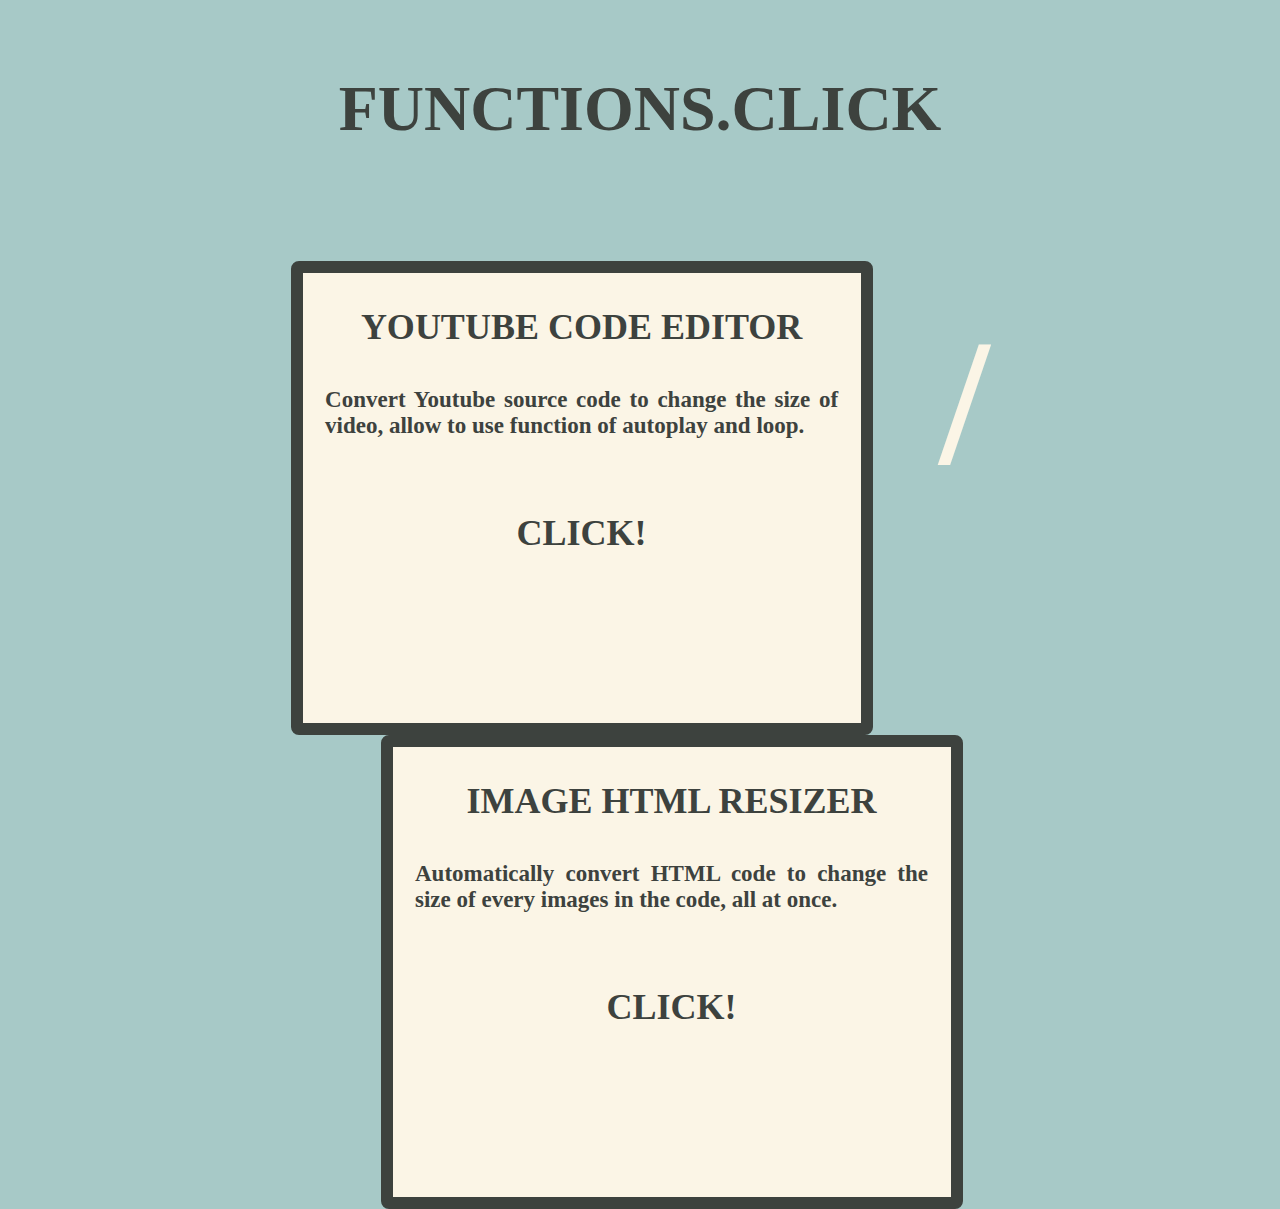
<file: index.html>
<!DOCTYPE html>
<html>
    <head>
        <title>FUNCTIONS | YOUTUBE CODE EDITOR</title>
        <link rel = "stylesheet" href = "style/style.css">
        <meta name="description" content="Convert HTML to change youtube and image size and allow different functions(autoplay & loop).">
        <meta property="og:image" content="">
        <meta property="og:type" content="website">
        <meta property="og:description" content="Convert HTML to change youtube and image size and allow different functions(autoplay & loop).">
        <meta property="og:url" content="http://functions.click/youtube-sourcecode-editor">
        <meta property="og:title" content="FUNCTIONS | YOUTUBE SOURCE CODE EDITOR">
        <meta name ="twitter:title" content="FUNCTIONS | YOUTUBE SOURCE CODE EDITOR">
        
    </head>
    <body class = "IndexBody">
        <div class = "IndexEmptyBody">
        </div>
        <div class = "IndexTitle">
            <h1 class = "IndexTitle_h1"><a onclick = 'href="http://functions.click"; traget="_self"'>FUNCTIONS.CLICK</a></h1>
        </div>
        <div class = "IndexEmptyBody2"></div>
        <div class = "IndexMenuBar">
                <span class = "IndexMenu" style="margin-right: 7vh;" onclick="location.href='/youtube-sourcecode-editor'">
                    <div class = "IndexMenuTextAlign">
                    <h1 class ="IndexMenuTextTitle">YOUTUBE CODE EDITOR</h2>
                    <h5 style = "font-size: 23px; padding-bottom:35px;">Convert Youtube source code to change the size of video, allow to use function of autoplay and loop.</h5>
                    <div style="text-align: bottom;"><h1 class="Index_Click";>CLICK!</h1></div>
                </div>
                </span>
                <h1 class = "IndexSlash">/</h1>
                <span class = "IndexMenu" style="margin-left: 7vh;" onclick="location.href='/image-html-resizer'">
                    <div class = "IndexMenuTextAlign">
                    <h1 class ="IndexMenuTextTitle">IMAGE HTML RESIZER</h2>
                    <h5 style = "font-size: 23px; padding-bottom:35px;">Automatically convert HTML code to change the size of every images in the code, all at once.</h5>
                    <div style="vertical-align: bottom;"><h1 class="Index_Click">CLICK!</h1></div>
                </div>
                </span>
        </div>
    </body>
</html>
</file>
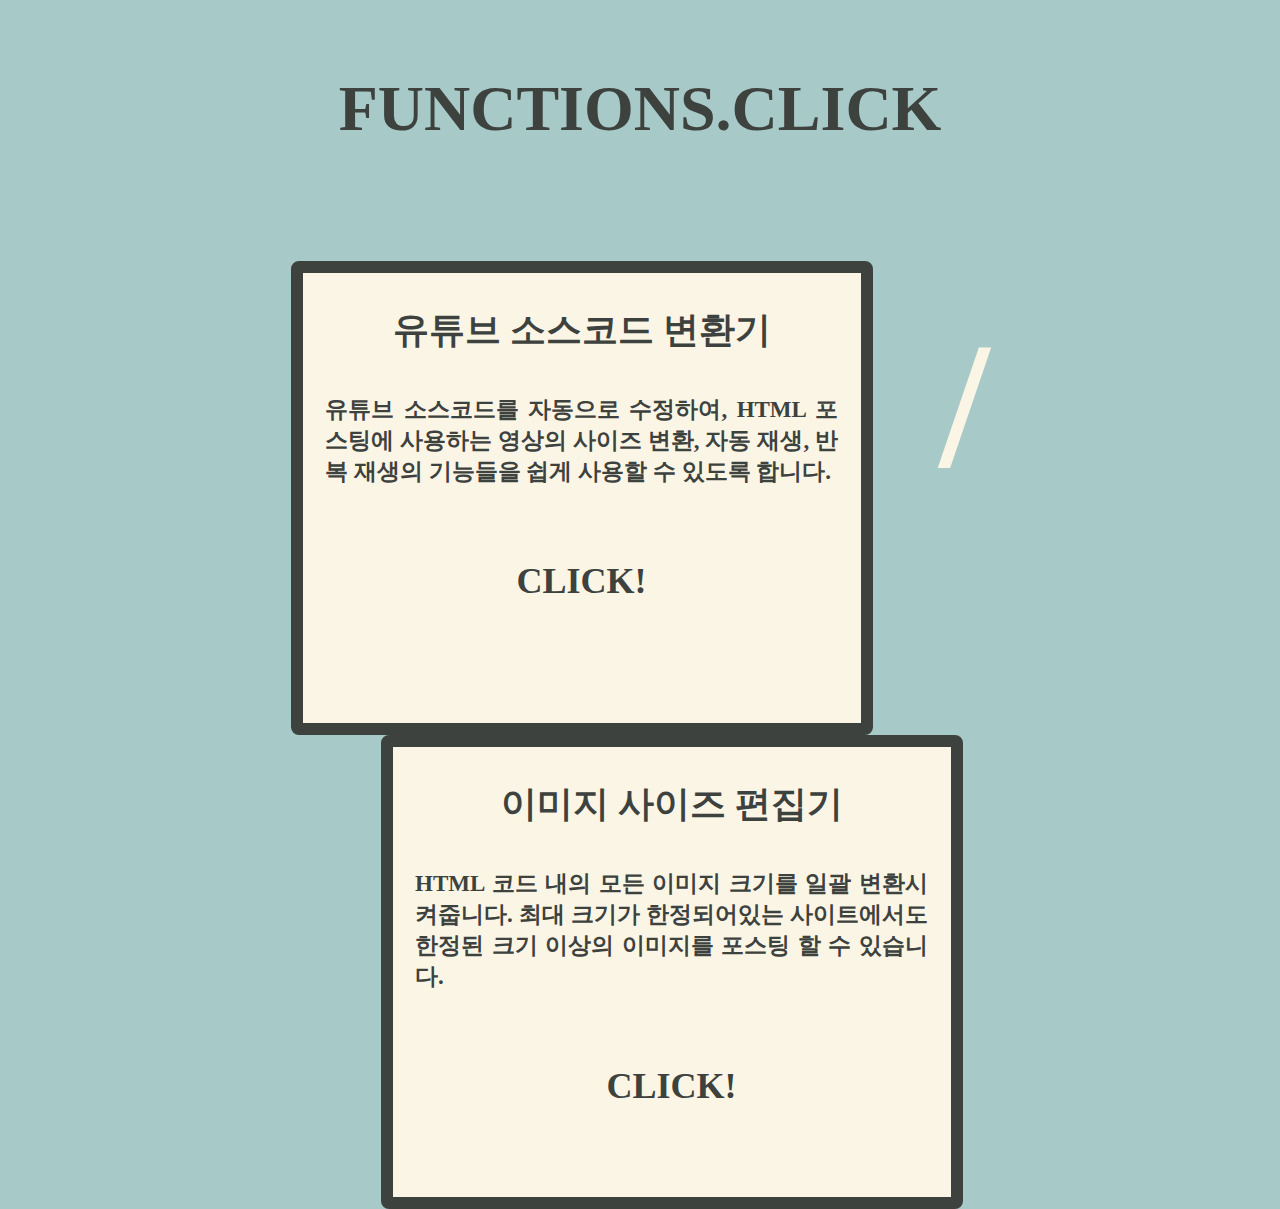
<file: ko/index.html>
<!DOCTYPE html>
<html>
    <head>
        <title>FUNCTIONS | 유튜브 소스코드 변환기 & 이미지 사이즈 편집기</title>
        <link rel = "stylesheet" href = "../style/style.css">
        <meta name="description" content="유튜브 영상의 사이즈를 변환, 자동 재생 및 반복 재생의 기능을 수행하도록 소스코드를 수정. HTML 이미지 코드를 읽어들여, 크기를 일괄 수정하는 기능을 제공.">
        <meta property="og:image" content="">
        <meta property="og:type" content="website">
        <meta property="og:description" content="유튜브 영상의 사이즈를 변환, 자동 재생 및 반복 재생의 기능을 수행하도록 소스코드를 수정. HTML 이미지 코드를 읽어들여, 크기를 일괄 수정하는 기능을 제공.">
        <meta property="og:url" content="http://functions.click/ko/index">
        <meta property="og:title" content="FUNCTIONS | 유튜브 소스코드 변환기 & 이미지 사이즈 편집기">
        <meta name ="twitter:title" content="FUNCTIONS | 유튜브 소스코드 변환기 & 이미지 사이즈 편집기">
    </head>
    <body class = "IndexBody">
        <div class = "IndexEmptyBody">
        </div>
        <div class = "IndexTitle">
            <h1 class = "IndexTitle_h1"><a onclick = 'href="/ko/index"; traget="_self"'>FUNCTIONS.CLICK</a></h1>
        </div>
        <div class = "IndexEmptyBody2"></div>
        <div class = "IndexMenuBar">
                <span class = "IndexMenu" style="margin-right: 7vh;" onclick="location.href='/ko/youtube-sourcecode-editor'">
                    <div class = "IndexMenuTextAlign">
                    <h1 class ="IndexMenuTextTitle">유튜브 소스코드 변환기</h2>
                    <h5 style = "font-size: 23px; padding-bottom:35px;">
                        유튜브 소스코드를 자동으로 수정하여, HTML 포스팅에 사용하는 영상의 사이즈 변환, 자동 재생, 반복 재생의 기능들을 쉽게 사용할 수 있도록 합니다.</h5>
                    <div style="text-align: bottom;"><h1 class="Index_Click";>CLICK!</h1></div>
                </div>
                </span>
                <h1 class = "IndexSlash">/</h1>
                <span class = "IndexMenu" style="margin-left: 7vh;" onclick="location.href='/ko/image-html-resizer'">
                    <div class = "IndexMenuTextAlign">
                    <h1 class ="IndexMenuTextTitle">이미지 사이즈 편집기</h2>
                    <h5 style = "font-size: 23px; padding-bottom:35px;">HTML 코드 내의 모든 이미지 크기를 일괄 변환시켜줍니다. 최대 크기가 한정되어있는 사이트에서도 한정된 크기 이상의 이미지를 포스팅 할 수 있습니다.</h5>
                    <div style="vertical-align: bottom;"><h1 class="Index_Click">CLICK!</h1></div>
                </div>
                </span>
        </div>
    </body>
</html>
</file>
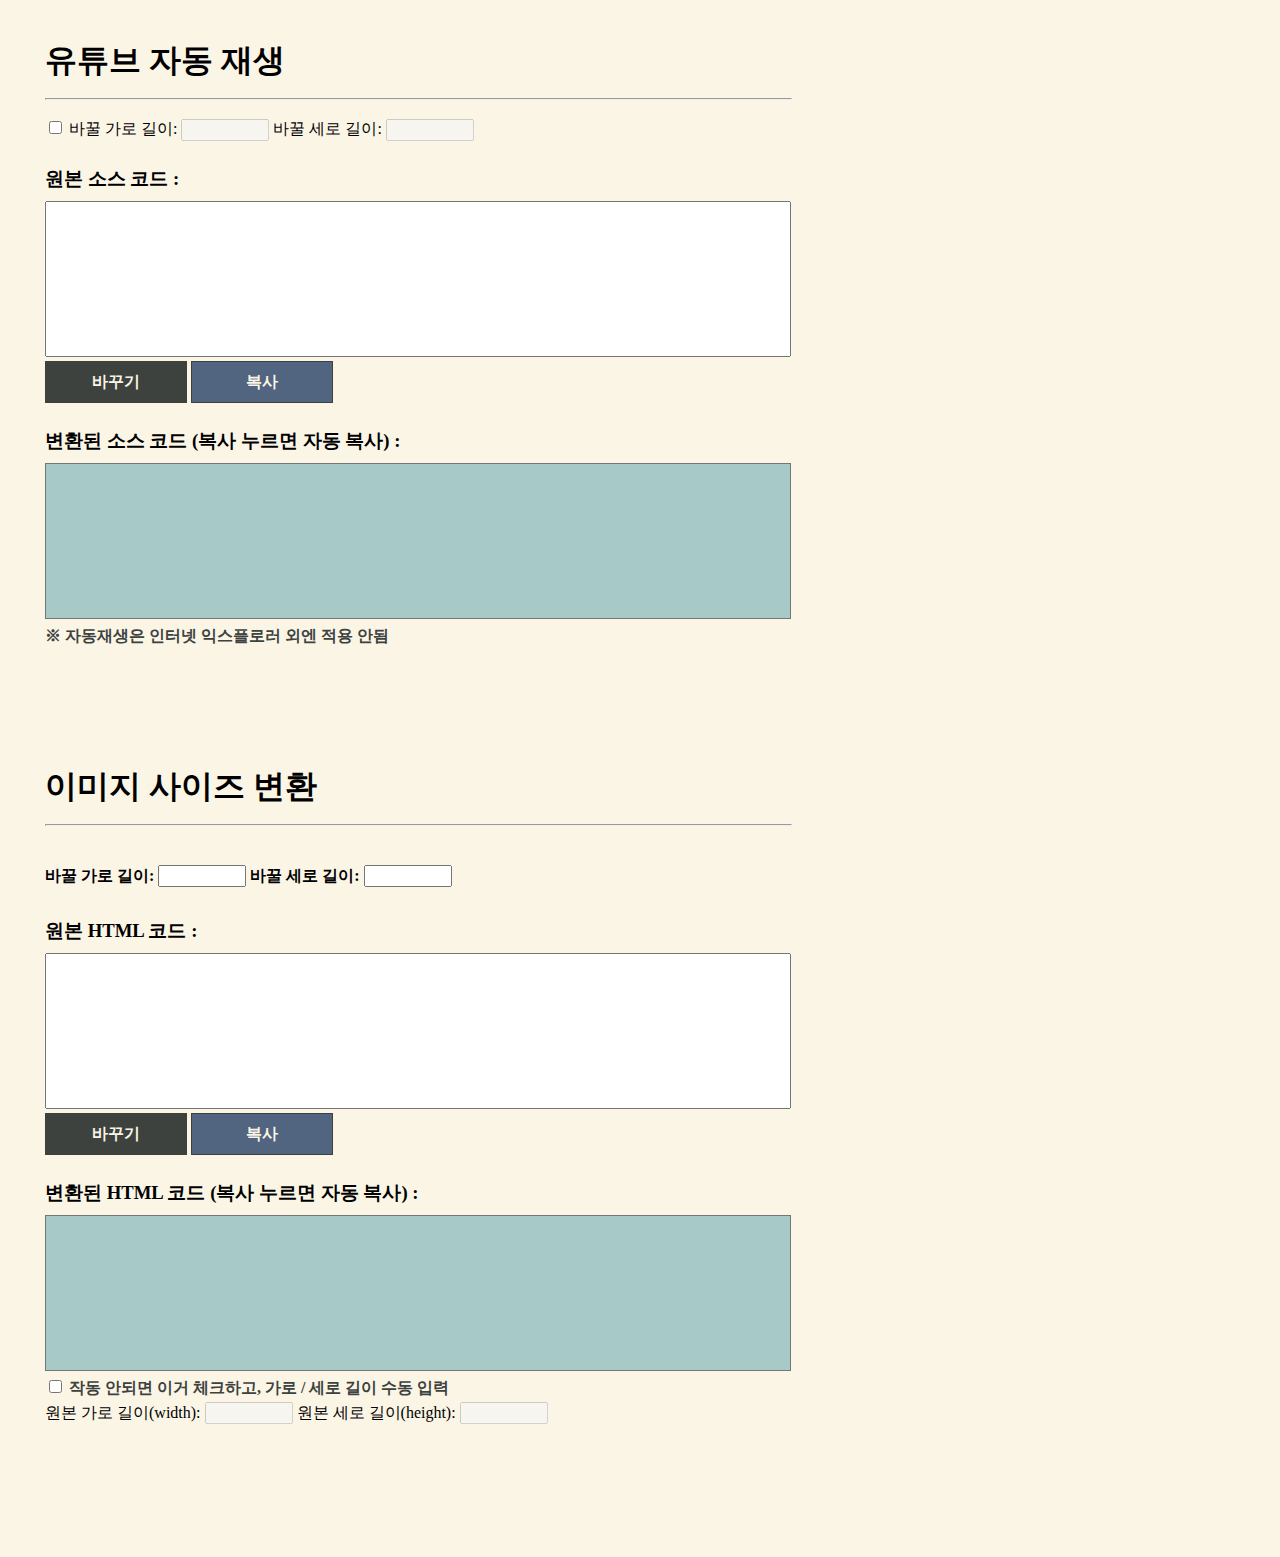
<file: hiddenpage.html>
<!DOCTYPE html>
<html>
    <head>
        <script data-ad-client="ca-pub-8762529980430228" async src="https://pagead2.googlesyndication.com/pagead/js/adsbygoogle.js"></script>
        <title>유튜브 자동 재생 & HTML 이미지 사이즈 변환기</title>
        <link rel = "stylesheet" href = "..\style\style.css">
    </head>
    <body>
    <div style="padding-left: 5vh; padding-top: 2vh; padding-bottom: 5vh;">
        <h1 style="margin-bottom: 15px;">유튜브 자동 재생</h1>
        <hr style="text-align: left; width: 745px; margin:0; color:darkgray"><br>
        <input type="checkbox" onclick="youtube_openText()">
        바꿀 가로 길이: <input type="number" id="youtube_width" class="small_box" min="1" step="1" maxlength="10" oninput="youtube_numberLength()" disabled>
        바꿀 세로 길이: <input type="number" id="youtube_height" class="small_box" min="1" step="1" maxlength="10" oninput="youtube_numberLength()" disabled>
        <p>
        <h3 class = "textarea_Title">원본 소스 코드 :</h3>
        <textarea id="youtube_before" class = "big_textbox" maxlength="30000"></textarea><br>
        <span class = "button_blue" id = "youtube_button" onclick = "sourceConvert()">바꾸기</span>
        <span class = "button_white" id = "youtube_copy" onclick="copy('youtube_after')">복사</span>
        </p>
        <p>
        <h3 class = "textarea_Title">변환된 소스 코드 (복사 누르면 자동 복사) :</h3>
        <textarea id="youtube_after" class = "big_textbox_result"></textarea>
        <h4 class ="error" id = "youtube_error">※ 자동재생은 인터넷 익스플로러 외엔 적용 안됨</h4>
        </p>
    </div>
    <br>
    <div style="padding-left: 5vh; padding-top: 2vh; padding-bottom: 5vh;">
        <h1 style="margin-bottom: 15px;">이미지 사이즈 변환</h1>
        <hr style="text-align: left; width: 745px; margin:0; color:darkgray"><br>
        <h4>
            바꿀 가로 길이: <input type="number" id="image_width" class="small_box" min="1" step="1" maxlength="10" oninput="image_numberLength()">
            바꿀 세로 길이: <input type="number" id="image_height" class="small_box" min="1" step="1" maxlength="10" oninput="image_numberLength()"><br>
            </h4>
            <p>
            <h3 class = "textarea_Title">원본 HTML 코드 :</h3>
            <textarea id="image_before" class = "big_textbox" maxlength="30000"></textarea><br>
            <span class = "button_blue" id = "image_button" onclick="image_convert()">바꾸기</span>
            <span class = "button_white" id = "image_copy" onclick="copy('image_after')">복사</span>
        </p>
        <p>
            <h3 class = "textarea_Title">변환된 HTML 코드 (복사 누르면 자동 복사) :</h3>
            <textarea id="image_after" class = "big_textbox_result"></textarea>
            <h4 class = "error" style="margin-bottom: 0px; padding-bottom: 3px;"><input type="checkbox" id="INW_checkBox" onclick="image_openText()"> 작동 안되면 이거 체크하고, 가로 / 세로 길이 수동 입력<br></h4>
            원본 가로 길이(width): <input type="number" id="INW_width" class ="small_box" min="1" step="1" maxlength="10" oninput="image_numberLength()" disabled>
            원본 세로 길이(height): <input type="number" id="INW_height" class ="small_box" min="1" step="1" maxlength="10" oninput="image_numberLength()" disabled>
            <script src="..\script\hiddenpage.js"></script>
        </p>
    </div>
    <br><br><br><br>
    </body>
</html>
</file>
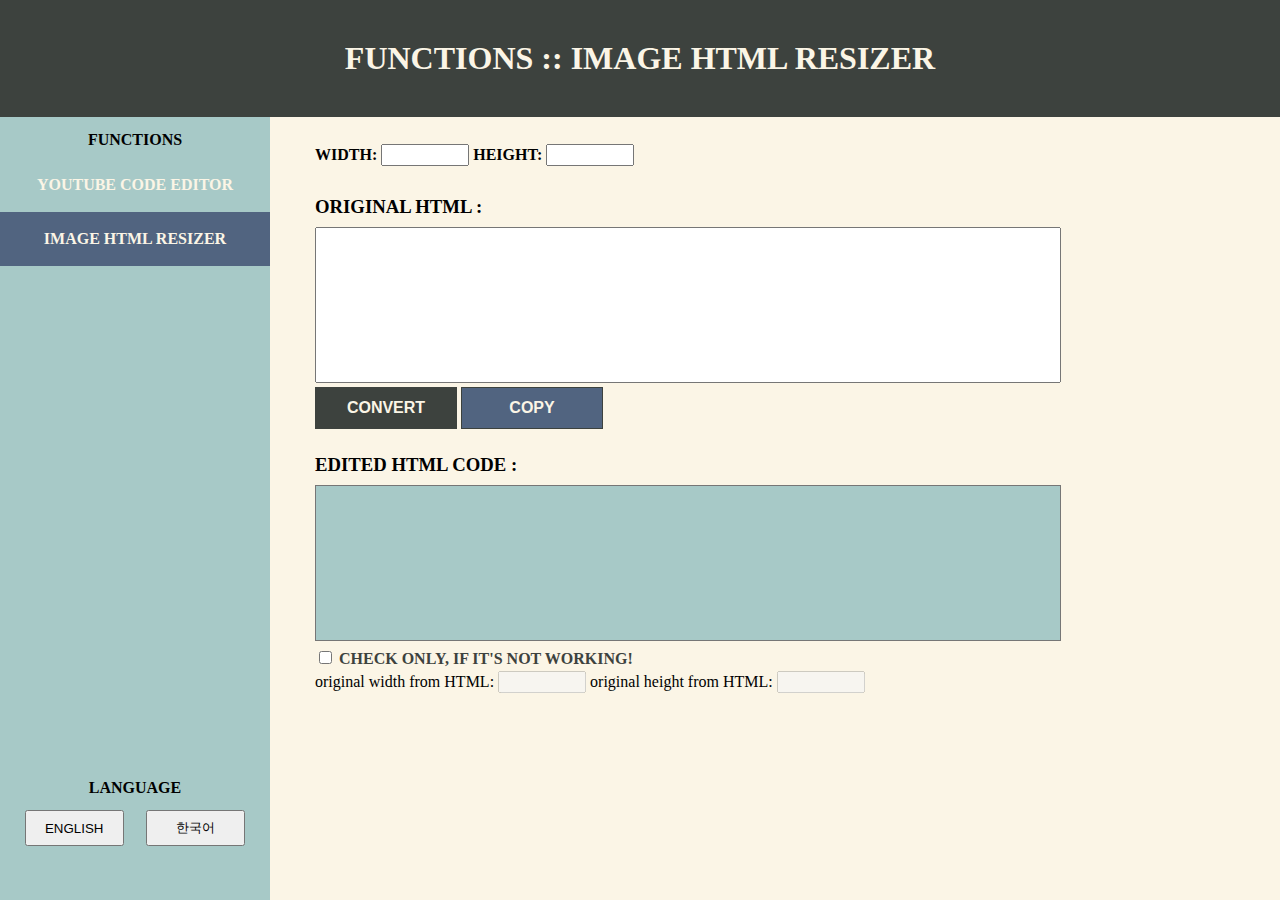
<file: image-html-resizer.html>
<!DOCTYPE html>
<html>
    <head>
        <script data-ad-client="ca-pub-8762529980430228" async src="https://pagead2.googlesyndication.com/pagead/js/adsbygoogle.js"></script>
        <title>FUNCTIONS | IMAGE HTML RESIZER</title>
        <link rel = "stylesheet" href = "..\style\style.css">
        <meta name="description" content="Automatically convert HTML code to change the size of every images in the code, all at once.">
        <meta property="og:image" content="">
        <meta property="og:type" content="website">
        <meta property="og:description" content="Automatically convert HTML code to change the size of every images in the code, all at once.">
        <meta property="og:url" content="http://functions.click/image-html-resizer">
        <meta property="og:title" content="FUNCTIONS | IMAGE HTML RESIZER">
        <meta name ="twitter:title" content="FUNCTIONS | IMAGE HTML RESIZER">
    </head>
    <body>
        <div class = "upperSite">
            <h1 class = "h1Title"><a onclick = 'href="http://functions.click"; traget="_self"'>FUNCTIONS :: IMAGE HTML RESIZER</a></h1>
        </div>
        <div class = "container">
            <div class = "menuAndLang">
                <h4 style="text-align: center; margin-bottom: 0; margin-top: 0.5vh; color:purple"></h4>
                <div class = "menu">
                    <li class = "menuHeader">FUNCTIONS</li>
                    <li class = "menuList"><a onclick="location.href='/youtube-sourcecode-editor'" traget="_self">YOUTUBE CODE EDITOR</a></li>
                    <li class = "menuOnPage"><a onclick="location.href='/image-html-resizer'" traget="_self">IMAGE HTML RESIZER</a></li>
                    <li class = "menuList"></li>
                    <li class = "menuList"></li>
                    <li class = "menuList"></li>
                    <li class = "menuList"></li>
                    <li class = "menuList"></li>
                    <li class = "menuList"></li>
                    <li class = "menuList"></li>
                    <li class = "menuList"></li>
                    <li class = "menuList"></li>
                    <li class = "menuList"></li>
                    <li class = "menuList"></li>
                    <li class = "menuList"></li>
                    <li class = "menuList"></li>
                    <li class = "menuList"></li>
                </div>
                <li class = "menuHeader">LANGUAGE</li>
                <div class = "lang">
                    <div style="padding-left: 1.5vh"><input type="button" class="langButton" value="ENGLISH" style="height:4vh; width: 11vh;" onclick="location.href='/image-html-resizer'" traget="_self"></div>
                    <div style="padding-right: 1.5vh"><input type="button" class="langButton" value="한국어" style="height:4vh; width: 11vh;" onclick="location.href='/ko/image-html-resizer'" traget="_self"></div>
                </div>
            </div>
            <div>
                <div class = "inside">
                        <h4>
                        WIDTH: <input type="number" id="image_width" class="small_box" min="1" step="1" maxlength="10" oninput="image_numberLength()">
                        HEIGHT: <input type="number" id="image_height" class="small_box" min="1" step="1" maxlength="10" oninput="image_numberLength()"><br>
                        </h4>
                        <p>
                        <h3 class = "textarea_Title">ORIGINAL HTML :</h3>
                        <textarea id="image_before" class = "big_textbox" maxlength="30000"></textarea><br>
                        <span class = "button_blue" id = "image_button" onclick="image_convert()">CONVERT</span>
                        <span class = "button_white" id = "image_copy" onclick="image_copy()">COPY</span>
                    </p>
                    <p>
                        <h3 class = "textarea_Title">EDITED HTML CODE :</h3>
                        <textarea id="image_after" class = "big_textbox_result" maxlength="30000"></textarea>
                        <h4 class = "error" style="margin-bottom: 0px; padding-bottom: 3px;"><input type="checkbox" id="INW_checkBox" onclick="image_openText()"> CHECK ONLY, IF IT'S NOT WORKING!<br></h4>
                        original width from HTML: <input type="number" id="INW_width" class ="small_box" min="1" step="1" maxlength="10" oninput="image_numberLength()" disabled>
                        original height from HTML: <input type="number" id="INW_height" class ="small_box" min="1" step="1" maxlength="10" oninput="image_numberLength()" disabled>
                        <script src="..\script\image-html-resizer.js"></script>
                    </p>
                </div>
            </div>
            </div>
    </body>
</html>
</file>
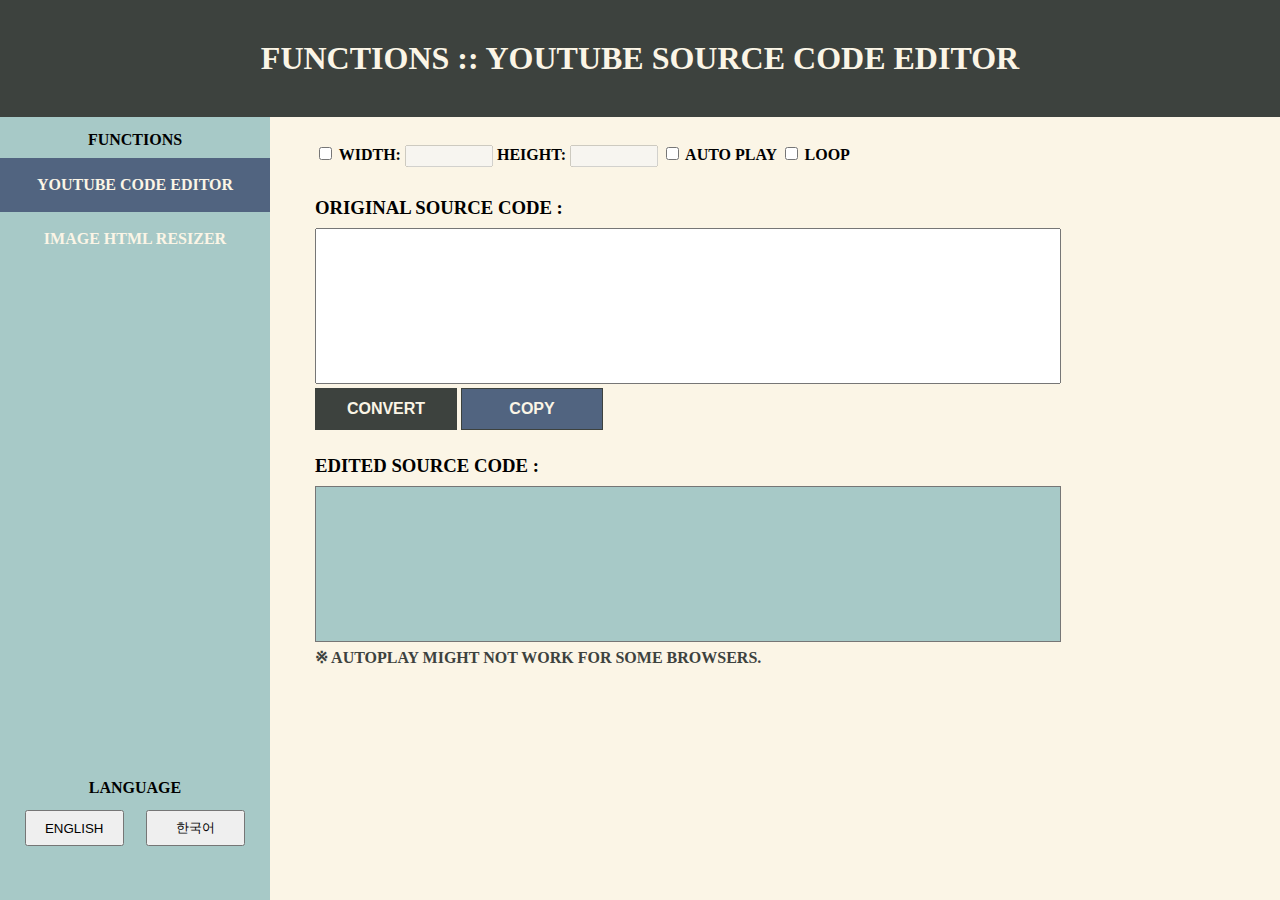
<file: youtube-sourcecode-editor.html>
<!DOCTYPE html>
<html>
    <head>
        <title>FUNCTIONS | YOUTUBE SOURCE CODE EDITOR</title>
        <link rel = "stylesheet" href = "..\style\style.css">
        <meta name="description" content="Youtube sourcode editor converts source code to change the size of video, allow to use autoplay and loop functions. Image HTML resizer automatically convert HTML code to change the size of every images in the code, all at once.">
        <meta property="og:image" content="">
        <meta property="og:type" content="website">
        <meta property="og:description" content="Youtube sourcode editor converts source code to change the size of video, allow to use autoplay and loop functions. Image HTML resizer automatically convert HTML code to change the size of every images in the code, all at once.">
        <meta property="og:url" content="http://functions.click/youtube-sourcecode-editor">
        <meta property="og:title" content="FUNCTIONS | YOUTUBE SOURCE CODE EDITOR & IMAGE HTML RESIZER">
        <meta name ="twitter:title" content="FUNCTIONS | YOUTUBE SOURCE CODE EDITOR & IMAGE HTML RESIZER">
    </head>
    <body>
        <div class = "upperSite">
            <h1 class = "h1Title"><a onclick = 'href="http://functions.click"; traget="_self"'>FUNCTIONS :: YOUTUBE SOURCE CODE EDITOR</a></h1>
        </div>
        <div class = "container">
            <div class = "menuAndLang">
                <h4 style="text-align: center; margin-bottom: 0; margin-top: 0.5vh; color:purple"></h4>
                <div class = "menu">
                    <li class = "menuHeader">FUNCTIONS</li>
                    <li class = "menuOnPage"><a onclick="location.href='/youtube-sourcecode-editor'" traget="_self">YOUTUBE CODE EDITOR</a></li>
                    <li class = "menuList"><a onclick="location.href='/image-html-resizer'" traget="_self">IMAGE HTML RESIZER</a></li>
                    <li class = "menuList"></li>
                    <li class = "menuList"></li>
                    <li class = "menuList"></li>
                    <li class = "menuList"></li>
                    <li class = "menuList"></li>
                    <li class = "menuList"></li>
                    <li class = "menuList"></li>
                    <li class = "menuList"></li>
                    <li class = "menuList"></li>
                    <li class = "menuList"></li>
                    <li class = "menuList"></li>
                    <li class = "menuList"></li>
                    <li class = "menuList"></li>
                    <li class = "menuList"></li>
                </div>
                <li class = "menuHeader">LANGUAGE</li>
                <div class = "lang">
                    <div style="padding-left: 1.5vh"><input type="button" class="langButton" value="ENGLISH" style="height:4vh; width: 11vh;" onclick="location.href='/youtube-sourcecode-editor'" traget="_self"></div>
                    <div style="padding-right: 1.5vh"><input type="button" class="langButton" value="한국어" style="height:4vh; width: 11vh;" onclick="location.href='/ko/youtube-sourcecode-editor'" traget="_self"></div>
                </div>
            </div>
            <div>
                <div class = "inside">
                        <h4>
                        <input type="checkbox" onclick="youtube_openText()">
                        WIDTH: <input type="number" id="youtube_width" class="small_box" min="1" step="1" maxlength="10" oninput="youtube_numberLength()" disabled>
                        HEIGHT: <input type="number" id="youtube_height" class="small_box" min="1" step="1" maxlength="10" oninput="youtube_numberLength()" disabled>
                        <input type="checkbox" id="youtube_autoplay" onclick = "APCaution()"> AUTO PLAY <input type="checkbox" id="youtube_loop"> LOOP
                        </h4>
                        <p>
                        <h3 class = "textarea_Title">ORIGINAL SOURCE CODE :</h3>
                        <textarea id="youtube_before" class = "big_textbox" maxlength="30000"></textarea><br>
                        <span class = "button_blue" id = "youtube_button" onclick = "sourceConvert()">CONVERT</span>
                        <span class = "button_white" id = "youtube_copy" onclick="youtube_copy()">COPY</span>
                    </p>
                    <p>
                        <h3 class = "textarea_Title">EDITED SOURCE CODE :</h3>
                        <textarea id="youtube_after" class = "big_textbox_result"></textarea>
                        <script src="..\script\youtube-sourcecode-editor.js"></script>
                        <h4 class ="error" id = "youtube_error">※ AUTOPLAY MIGHT NOT WORK FOR SOME BROWSERS.</h4>
                    </p>
                </div>
            </div>
            </div>
    </body>
</html>
</file>
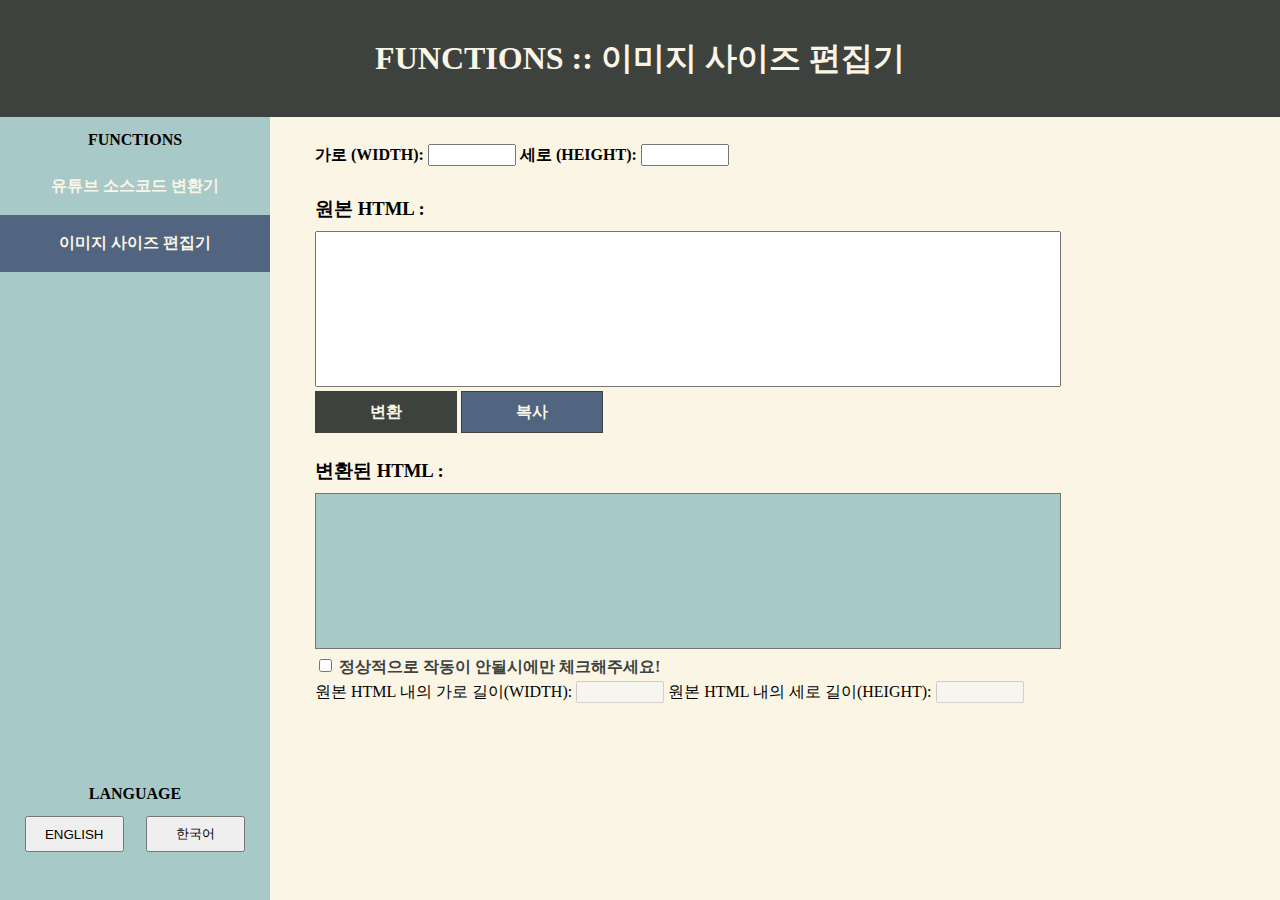
<file: ko/image-html-resizer.html>
<!DOCTYPE html>
<html>
    <head>
        <script data-ad-client="ca-pub-8762529980430228" async src="https://pagead2.googlesyndication.com/pagead/js/adsbygoogle.js"></script>
        <title>FUNCTIONS | 이미지 사이즈 편집기</title>
        <link rel = "stylesheet" href = "..\style\style.css">
        <meta name="description" content="이미지의 HTML 코드를 수정하여, 네이버와 다음의 블로그와 카페 등에 포스팅되지 않는 사이즈의 이미지도 업로드 시킬 수 있도록 코드를 일괄 변환시키는 기능을 제공.">
        <meta property="og:image" content="">
        <meta property="og:type" content="website">
        <meta property="og:description" content="이미지의 HTML 코드를 수정하여, 네이버와 다음의 블로그와 카페 등에 포스팅되지 않는 사이즈의 이미지도 업로드 시킬 수 있도록 코드를 일괄 변환시키는 기능을 제공.">
        <meta property="og:url" content="http://functions.click/ko/image-html-resizer">
        <meta property="og:title" content="FUNCTIONS | 이미지 사이즈 편집기">
        <meta name ="twitter:title" content="FUNCTIONS | 이미지 사이즈 편집기">
        
    </head>
    <body>
        <div class = "upperSite">
            <h1 class = "h1Title"><a onclick = 'href="/ko/index"; traget="_self"'>FUNCTIONS :: 이미지 사이즈 편집기</a></h1>
        </div>
        <div class = "container">
            <div class = "menuAndLang">
                <h4 style="text-align: center; margin-bottom: 0; margin-top: 0.5vh; color:purple"></h4>
                <div class = "menu">
                    <li class = "menuHeader">FUNCTIONS</li>
                    <li class = "menuList"><a onclick="location.href='/ko/youtube-sourcecode-editor'" traget="_self">유튜브 소스코드 변환기</a></li>
                    <li class = "menuOnPage"><a onclick="location.href='/ko/image-html-resizer'" traget="_self">이미지 사이즈 편집기</a></li>
                    <li class = "menuList"></li>
                    <li class = "menuList"></li>
                    <li class = "menuList"></li>
                    <li class = "menuList"></li>
                    <li class = "menuList"></li>
                    <li class = "menuList"></li>
                    <li class = "menuList"></li>
                    <li class = "menuList"></li>
                    <li class = "menuList"></li>
                    <li class = "menuList"></li>
                    <li class = "menuList"></li>
                    <li class = "menuList"></li>
                    <li class = "menuList"></li>
                    <li class = "menuList"></li>
                </div>
                <li class = "menuHeader">LANGUAGE</li>
                <div class = "lang">
                    <div style="padding-left: 1.5vh"><input type="button" class="langButton" value="ENGLISH" style="height:4vh; width: 11vh;" onclick="location.href='../image-html-resizer'" traget="_self"></div>
                    <div style="padding-right: 1.5vh"><input type="button" class="langButton" value="한국어" style="height:4vh; width: 11vh;" onclick="location.href='/ko/image-html-resizer'" traget="_self"></div>
                </div>
            </div>
            <div>
                <div class = "inside">
                        <h4>
                        가로 (WIDTH): <input type="number" id="image_width" class="small_box" min="1" step="1" maxlength="10" oninput="image_numberLength()">
                        세로 (HEIGHT): <input type="number" id="image_height" class="small_box" min="1" step="1" maxlength="10" oninput="image_numberLength()"><br>
                        </h4>
                        <p>
                        <h3 class = "textarea_Title">원본 HTML :</h3>
                        <textarea id="image_before" class = "big_textbox" maxlength="30000"></textarea><br>
                        <span class = "button_blue" id = "image_button" onclick="image_convert()">변환</span>
                        <span class = "button_white" id = "image_copy" onclick="image_copy()">복사</span>
                    </p>
                    <p>
                        <h3 class = "textarea_Title">변환된 HTML :</h3>
                        <textarea id="image_after" class = "big_textbox_result" maxlength="30000"></textarea>
                        <h4 class = "error" style="margin-bottom: 0px; padding-bottom: 3px;"><input type="checkbox" id="INW_checkBox" onclick="image_openText()"> 정상적으로 작동이 안될시에만 체크해주세요!<br></h4>
                        원본 HTML 내의 가로 길이(WIDTH): <input type="number" id="INW_width" class ="small_box" min="1" step="1" maxlength="10" oninput="image_numberLength()" disabled>
                        원본 HTML 내의 세로 길이(HEIGHT): <input type="number" id="INW_height" class ="small_box" min="1" step="1" maxlength="10" oninput="image_numberLength()" disabled>
                        <script src="..\ko\ko-script\ko-image-html-resizer.js"></script>
                    </p>
                </div>
            </div>
            </div>
    </body>
</html>
</file>
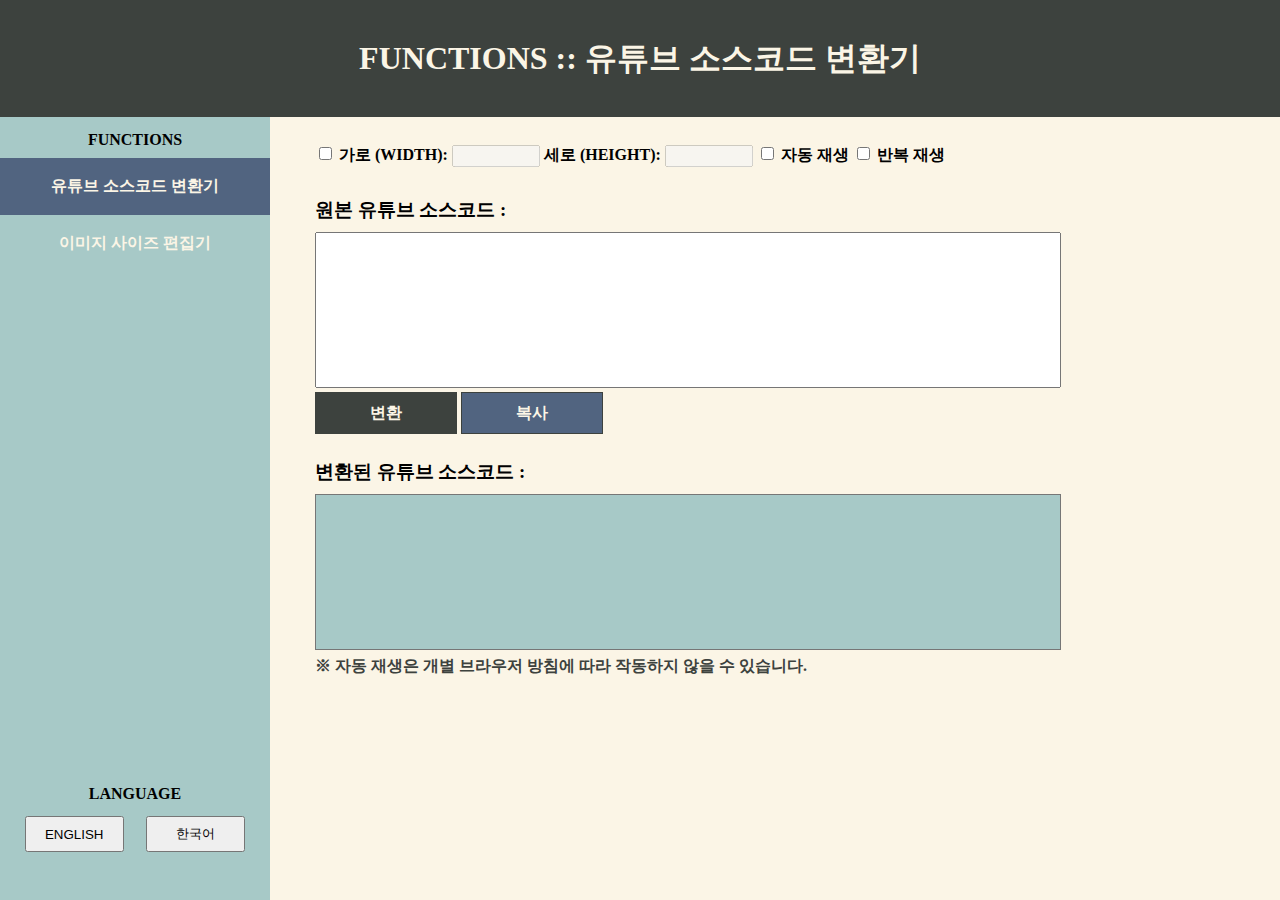
<file: ko/youtube-sourcecode-editor.html>
<!DOCTYPE html>
<html>
    <head>
        <script data-ad-client="ca-pub-8762529980430228" async src="https://pagead2.googlesyndication.com/pagead/js/adsbygoogle.js"></script>
        <title>FUNCTIONS | 유튜브 소스코드 변환기</title>
        <link rel = "stylesheet" href = "..\style\style.css">
        <meta name="description" content="유튜브 영상의 크기를 변환시키고, 자동 재생 및 반복 재생을 수행하도록 소스코드 수정하는 기능을 제공.">
        <meta property="og:image" content="">
        <meta property="og:type" content="website">
        <meta property="og:description" content="유튜브 영상의 크기를 변환시키고, 자동 재생 및 반복 재생을 수행하도록 소스코드 수정하는 기능을 제공.">
        <meta property="og:url" content="http://functions.click/ko/youtube-sourcecode-editor">
        <meta property="og:title" content="FUNCTIONS | 유튜브 소스코드 변환기">
        <meta name ="twitter:title" content="FUNCTIONS | 유튜브 소스코드 변환기">
    </head>
    <body>
        <div class = "upperSite">
            <h1 class = "h1Title"><a onclick = 'href="/ko/index"; traget="_self"'>FUNCTIONS :: 유튜브 소스코드 변환기</a></h1>
        </div>
        <div class = "container">
            <div class = "menuAndLang">
                <h4 style="text-align: center; margin-bottom: 0; margin-top: 0.5vh; color:purple"></h4>
                <div class = "menu">
                    <li class = "menuHeader">FUNCTIONS</li>
                    <li class = "menuOnPage"><C>유튜브 소스코드 변환기</a></li>
                    <li class = "menuList"><a onclick="location.href='/ko/image-html-resizer'" traget="_self">이미지 사이즈 편집기</a></li>
                    <li class = "menuList"></li>
                    <li class = "menuList"></li>
                    <li class = "menuList"></li>
                    <li class = "menuList"></li>
                    <li class = "menuList"></li>
                    <li class = "menuList"></li>
                    <li class = "menuList"></li>
                    <li class = "menuList"></li>
                    <li class = "menuList"></li>
                    <li class = "menuList"></li>
                    <li class = "menuList"></li>
                    <li class = "menuList"></li>
                    <li class = "menuList"></li>
                    <li class = "menuList"></li>
                </div>
                <li class = "menuHeader">LANGUAGE</li>
                <div class = "lang">
                    <div style="padding-left: 1.5vh"><input type="button" class="langButton" value="ENGLISH" style="height:4vh; width: 11vh;" onclick="location.href='../youtube-sourcecode-editor'" traget="_self"></div>
                    <div style="padding-right: 1.5vh"><input type="button" class="langButton" value="한국어" style="height:4vh; width: 11vh;" onclick="location.href='/ko/youtube-sourcecode-editor'" traget="_self"></div>
                </div>
            </div>
            <div>
                <div class = "inside">
                        <h4>
                        <input type="checkbox" onclick="youtube_openText()">
                        가로 (WIDTH): <input type="number" id="youtube_width" class="small_box" min="1" step="1" maxlength="10" oninput="youtube_numberLength()" disabled>
                        세로 (HEIGHT): <input type="number" id="youtube_height" class="small_box" min="1" step="1" maxlength="10" oninput="youtube_numberLength()" disabled>
                        <input type="checkbox" id="youtube_autoplay" onclick = "APCaution()"> 자동 재생 <input type="checkbox" id="youtube_loop"> 반복 재생
                        </h4>
                        <p>
                        <h3 class = "textarea_Title">원본 유튜브 소스코드 :</h3>
                        <textarea id="youtube_before" class = "big_textbox" maxlength="30000"></textarea><br>
                        <span class = "button_blue" id = "youtube_button" onclick = "sourceConvert()">변환</span>
                        <span class = "button_white" id = "youtube_copy" onclick="youtube_copy()">복사</span>
                    </p>
                    <p>
                        <h3 class = "textarea_Title">변환된 유튜브 소스코드 :</h3>
                        <textarea id="youtube_after" class = "big_textbox_result"></textarea>
                        <h4 class ="error" id = "youtube_error">※ 자동 재생은 개별 브라우저 방침에 따라 작동하지 않을 수 있습니다.</h4>
                        <script src="..\ko\ko-script\ko-youtube-sourcecode-editor.js"></script>
                    </p>
                </div>
            </div>
            </div>
    </body>
</html>
</file>
<file: style/style.css>
@charset "UTF-8";
html, body {
  margin: 0;
  padding: 0;
  width: 100%;
  height: 100%;
  background: #fbf5e6;
}

.howToUse_H {
  display: inline-table;
  width: 320px;
  height: 163px;
  padding-top: 2vh;
  padding-bottom: 2vh;
  padding-left: 3vh;
  padding-right: 3vh;
  border: 1px solid #3d423e;
  border-radius: 0.3em;
  background-color: #a7c9c7;
  color: #fbf5e6;
  text-align: justify;
}

.button_blue {
  display: inline-block;
  text-align: center;
  min-width: 80px;
  height: 40px;
  padding: 0 30px;
  color: #fbf5e6;
  font-size: 16px;
  font-family: "맑은 고딕", Malgun Gothic, sans-serif;
  font-weight: bold;
  line-height: 40px;
  border: 1px solid transparent;
  background-color: #3d423e;
  cursor: pointer;
}

.button_white {
  display: inline-block;
  text-align: center;
  min-width: 80px;
  height: 40px;
  padding: 0 30px;
  color: #fbf5e6;
  font-size: 16px;
  font-family: "맑은 고딕", Malgun Gothic, sans-serif;
  font-weight: bold;
  line-height: 40px;
  border: 1px solid #3d423e;
  background-color: #516480;
  cursor: pointer;
}

.buttonToRightBottom {
  width: 75px;
  height: 30px;
  float: right;
  position: relative;
  right: 0;
  bottom: -38px;
}

.inside {
  margin-top: 3vh;
  margin-left: 5vh;
}

.container {
  display: -ms-grid;
  display: grid;
  height: 87vh;
  -ms-grid-columns: 30vh 1fr;
      grid-template-columns: 30vh 1fr;
}

.menuAndLang {
  background-color: #a7c9c7;
}

.menu {
  width: 100%;
  text-align: center;
}

.lang {
  margin-top: 0.5vh;
  display: -ms-grid;
  display: grid;
  -webkit-box-align: center;
      -ms-flex-align: center;
          align-items: center;
  width: 100%;
  text-align: center;
  -ms-grid-columns: 50% 50%;
      grid-template-columns: 50% 50%;
}

.menuHeader {
  list-style: none;
  padding: 1vh;
  font-weight: bold;
  color: black;
  text-align: center;
}

.menuList {
  list-style: none;
  padding: 2vh;
  font-weight: 500;
  color: #fbf5e6;
  font-weight: bold;
}

.menuOnPage {
  list-style: none;
  padding: 2vh;
  font-weight: 500;
  font-weight: bold;
  color: #fbf5e6;
  background-color: #516480;
}

.upperSite {
  margin: 0;
  padding: 0;
  display: inline-blcok;
  height: 13vh;
  line-height: 13vh;
  text-align: center;
  background-color: #3d423e;
  color: #fbf5e6;
}

h3 {
  margin: 0;
  padding-top: 0;
  padding-bottom: 0;
}

.big_textbox {
  width: 740px;
  height: 150px;
  resize: none;
}

.big_textbox_result {
  width: 740px;
  height: 150px;
  resize: none;
  background-color: #a7c9c7;
  color: #3d423e;
  outline-color: #516480;
}

.textarea_Title {
  margin: 0;
  padding-top: 1vh;
  padding-bottom: 1vh;
}

.error {
  color: #3d423e;
  margin: 0;
  padding-top: 0.3vh;
}

input[type="number"] {
  width: 80px;
  height: 16px;
  text-align: center;
}

.h1Title {
  margin: 0;
  padding: 0;
}

button {
  margin: 0;
  padding: 0;
  border: none;
  background-color: #a7c9c7;
  border-radius: px;
  min-width: 70px;
  color: #3d423e;
  font-weight: 600;
  float: right;
}

.IndexBody {
  background-color: #a7c9c7;
}

.IndexEmptyBody {
  margin: 0;
  padding: 0;
  width: 100%;
  height: 8vh;
}

.IndexTitle {
  margin: 0;
  width: 100%;
  height: 8vh;
  text-align: center;
  vertical-align: bottom;
}

.IndexTitle_h1 {
  margin: 0;
  padding: 0;
  font-size: 5vw;
  color: #3d423e;
}

.IndexEmptyBody2 {
  margin: 0;
  padding: 0;
  width: 100%;
  height: 13vh;
  background-color: #a7c9c7;
}

.IndexMenuBar {
  background-color: #a7c9c7;
  -webkit-box-pack: center;
      -ms-flex-pack: center;
          justify-content: center;
  margin: 0;
  padding: 0;
  text-align: center;
}

.IndexMenu {
  display: -webkit-inline-box;
  display: -ms-inline-flexbox;
  display: inline-flex;
  border-radius: 0.5em;
  -webkit-box-pack: center;
      -ms-flex-pack: center;
          justify-content: center;
  background-color: #fbf5e6;
  width: 62vh;
  height: 50vh;
  color: #3d423e;
  border: 12px solid #3d423e;
  cursor: pointer;
}

.IndexSlash {
  display: Inline;
  margin: 0;
  padding: 0;
  font-size: 14vw;
  font-weight: bolder;
  color: #fbf5e6;
  vertical-align: -60%;
}

.IndexMenuTextTitle {
  text-align: center;
  font-weight: bolder;
  color: #3d423e;
}

.IndexMenuTextAlign {
  padding-top: 1vh;
  padding-right: 2.5vh;
  padding-left: 2.5vh;
  text-align: justify;
  font-size: 18px;
  font-weight: bold;
}

.Index_Click {
  text-align: center;
  vertical-align: bottom;
  color: #3d423e;
}
/*# sourceMappingURL=style.css.map */
</file>
